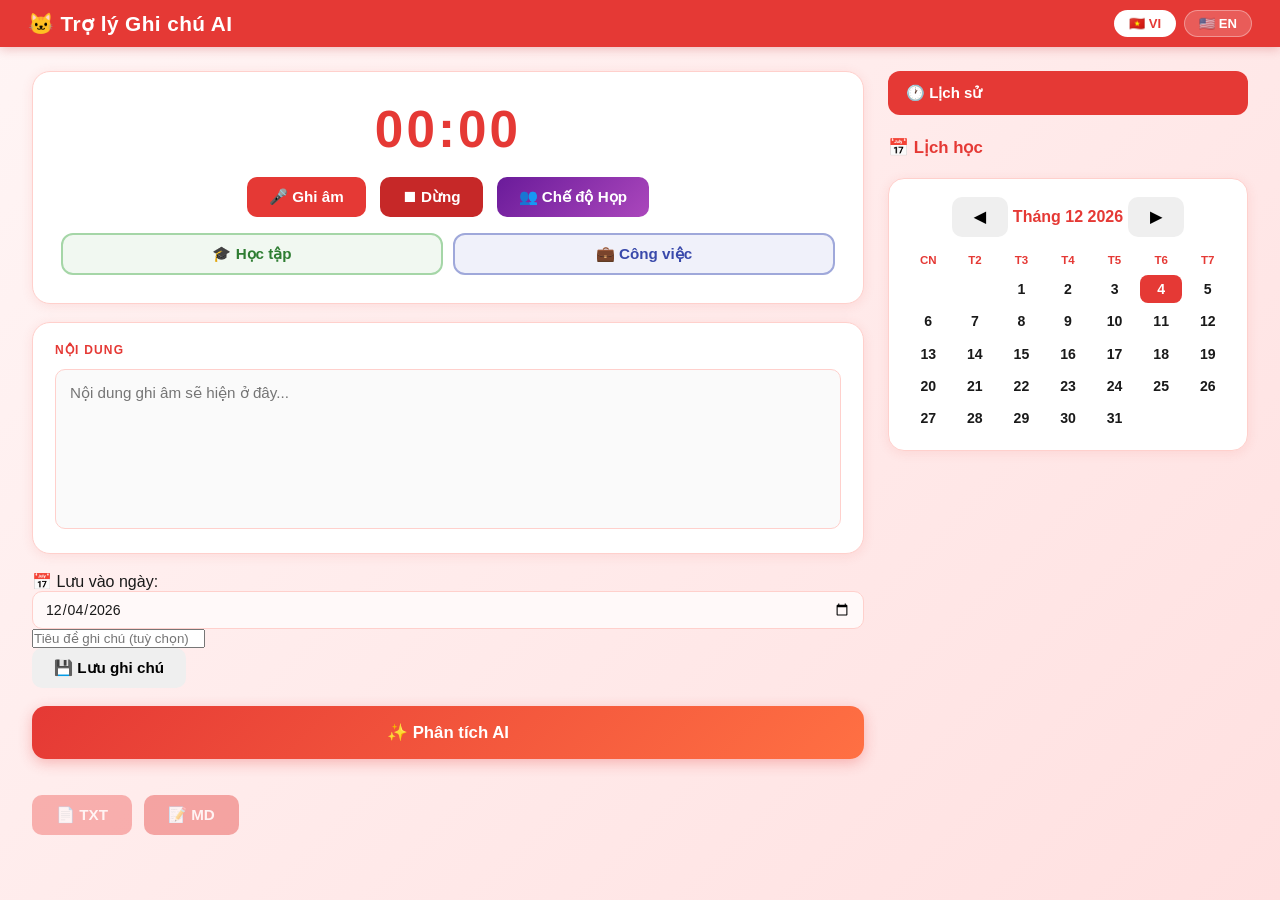
<file: index.html>
<!DOCTYPE html>
<html lang="vi">
<head>
  <meta charset="UTF-8">
  <meta name="viewport" content="width=device-width, initial-scale=1.0">
  <title>VoiceHelper</title>
  <link rel="stylesheet" href="style.css">
</head>
<body>

<!-- TOP BAR -->
<div class="topbar">
  <div class="app-title" id="appTitle">🐱 Voice<span>Helper</span></div>
  <div class="topbar-right">
    <div class="language">
      <button id="btnVI" class="active">🇻🇳 VI</button>
      <button id="btnEN">🇺🇸 EN</button>
    </div>
  </div>
</div>

<!-- MAIN LAYOUT -->
<div class="main-layout">

  <!-- LEFT: main content -->
  <div class="left-panel">

    <!-- RECORD -->
    <div class="record-card">
      <div id="timer">00:00</div>
      <div class="record-btns">
        <button id="recordBtn">🎤 <span id="recordLabel">Ghi âm</span></button>
        <button id="stopBtn">⏹ <span id="stopLabel">Dừng</span></button>
        <button id="meetingModeBtn" class="meeting-mode-btn">👥 <span id="meetingLabel">Meeting Mode</span></button>
      </div>
      <div id="meetingBadge" class="meeting-badge" style="display:none">🔴 MEETING MODE – Phân biệt người nói</div>

      <!-- MODE SELECTOR -->
      <div id="modeSelectorRow" class="mode-selector-row">
        <button id="modeStudyBtn" class="mode-btn mode-btn-study">🎓 <span>Học tập</span></button>
        <button id="modeWorkBtn"  class="mode-btn mode-btn-work">💼 <span>Công việc</span></button>
      </div>
      <!-- STUDY TOOLS -->
      <div id="studyToolsRow" class="mode-tools-row" style="display:none">
        <button id="chatNoteBtn" class="mode-tool-btn">💬 Hỏi đáp ghi chú</button>
      </div>
      <!-- WORK TOOLS -->
      <div id="workToolsRow" class="mode-tools-row" style="display:none">
        <button id="exportMinutesBtn" class="mode-tool-btn">📄 Xuất biên bản</button>
      </div>
    </div>

    <!-- TRANSCRIPT -->
    <div class="panel-block">
      <div class="block-label" id="transcriptTitle">NỘI DUNG</div>
      <textarea id="transcript" placeholder="Nội dung ghi âm sẽ hiện ở đây..." readonly></textarea>
    </div>

    <!-- SAVE NOTE ROW -->
    <div class="save-note-row">
      <div class="save-note-date-wrap">
        <label class="save-date-label" id="saveDateLabel">📅 Lưu vào ngày:</label>
        <input type="date" id="studyDate" class="save-date-input">
      </div>
      <div class="save-note-title-wrap">
        <input type="text" id="noteTitle" class="save-note-title-input" placeholder="Tiêu đề ghi chú (tuỳ chọn)">
      </div>
      <button id="saveNoteBtn" class="save-note-btn">💾 <span id="saveLabel">Lưu ghi chú</span></button>
    </div>

    <!-- ANALYZE -->
    <button id="analyzeBtn">✨ <span id="analyzeLabel">Phân tích AI</span></button>

    <!-- RESULT -->
    <div id="result"></div>

    <!-- EXPORT -->
    <div class="export-row">
      <button id="exportTxtBtn">📄 TXT</button>
      <button id="exportMdBtn">📝 MD</button>
    </div>

  </div>

  <!-- RIGHT: sidebar -->
  <div class="right-panel">

    <!-- 1. ACTIONS (TOP) -->
    <div class="side-actions">
      <button id="historyBtn">🕐 <span id="historyLabel">Lịch sử</span></button>
    </div>

    <!-- 2. CALENDAR -->
    <h2 id="calendarTitle">📅 Lịch học</h2>
    <div id="miniCalendar" class="mini-calendar"></div>

    <!-- 3. NOTE VIEWER (hiện khi bấm ngày có ghi chú) -->
    <div id="noteViewer" class="note-viewer" style="display:none">
      <div class="note-viewer-header">
        <span class="note-viewer-date" id="noteViewerDate"></span>
        <button class="note-viewer-close" onclick="closeNoteViewer()">✕</button>
      </div>
      <div id="noteViewerBody"></div>
    </div>

  </div>
</div>

<!-- HISTORY MODAL -->
<div id="historyModal" class="modal-overlay" style="display:none" onclick="if(event.target===this)closeHistoryModal()">
  <div class="modal-box">
    <div class="modal-header">
      <span>🕐 <span id="historyModalTitle">Lịch sử ghi chú</span></span>
      <button class="modal-close" onclick="closeHistoryModal()">✕</button>
    </div>
    <div class="history-search-wrap">
      <span class="history-search-icon">🔍</span>
      <input type="text" id="historySearchInput" class="history-search-input" placeholder="Tìm kiếm ghi chú..." oninput="onHistorySearch(this.value)">
      <button class="history-search-clear" id="historySearchClear" onclick="clearHistorySearch()" style="display:none">✕</button>
    </div>
    <div class="history-toolbar">
      <div id="historyCount" class="history-count"></div>
      <div class="history-toolbar-actions">
        <button id="deleteAllNotesBtn" class="delete-all-notes-btn" onclick="deleteAllNotes()" style="display:none">🗑️ <span id="deleteAllLabel">Xóa tất cả</span></button>
      </div>
    </div>
    <div id="historyList" class="history-list"></div>
  </div>
</div>

<!-- REMINDER MODAL -->
<div id="reminderModal" class="modal-overlay" style="display:none" onclick="if(event.target===this)closeModal('reminderModal')">
  <div class="modal-box modal-box-sm">
    <div class="modal-header">🔔 <span id="reminderModalTitle">Nhắc nhở sự kiện</span>
      <button class="modal-close" onclick="closeModal('reminderModal')">✕</button>
    </div>
    <div style="padding:20px;display:flex;flex-direction:column;gap:14px">
      <div style="font-size:.9rem;color:#555" id="reminderDesc">Chọn ngày sự kiện. Bạn sẽ được nhắc hàng ngày từ 1 tháng trước đến ngày đó.</div>
      <input type="date" id="reminderDate" class="save-date-input" style="width:100%">
      <input type="text" id="reminderNote" class="save-note-title-input" placeholder="Ghi chú thêm (tuỳ chọn)" style="width:100%;padding:10px 12px;border:1.5px solid #ffd0cc;border-radius:10px;font-family:inherit;font-size:.9rem;outline:none">
      <button id="reminderSaveBtn" onclick="saveReminder()" style="background:var(--red);color:#fff;padding:12px;border-radius:10px;font-size:.95rem;width:100%">💾 <span id="reminderSaveLabel">Lưu & Gửi Gmail</span></button>
      <div id="reminderList" style="display:flex;flex-direction:column;gap:8px;max-height:200px;overflow-y:auto"></div>
    </div>
  </div>
</div>

<!-- CHAT NOTE MODAL -->
<div id="chatNoteModal" class="modal-overlay" style="display:none" onclick="if(event.target===this)closeModal('chatNoteModal')">
  <div class="modal-box" style="max-height:88vh">
    <div class="modal-header">💬 <span id="chatModalTitle">Hỏi đáp với ghi chú</span>
      <button class="modal-close" onclick="closeModal('chatNoteModal')">✕</button>
    </div>
    <div id="chatMessages" class="chat-messages"></div>
    <div class="chat-input-row">
      <input type="text" id="chatInput" class="chat-input" placeholder="Hỏi về nội dung ghi chú..." onkeydown="if(event.key==='Enter')sendChat()">
      <button onclick="sendChat()" class="chat-send-btn">➤</button>
    </div>
  </div>
</div>

<!-- ACTION ITEMS MODAL -->
<div id="actionModal" class="modal-overlay" style="display:none" onclick="if(event.target===this)closeModal('actionModal')">
  <div class="modal-box">
    <div class="modal-header">✅ <span id="actionModalTitle">Action Items</span>
      <button class="modal-close" onclick="closeModal('actionModal')">✕</button>
    </div>
    <div id="actionModalBody" style="padding:18px;overflow-y:auto;max-height:70vh"></div>
  </div>
</div>

<!-- EXPORT MINUTES MODAL -->
<div id="minutesModal" class="modal-overlay" style="display:none" onclick="if(event.target===this)closeModal('minutesModal')">
  <div class="modal-box">
    <div class="modal-header">📄 <span id="minutesModalTitle">Xuất biên bản họp</span>
      <button class="modal-close" onclick="closeModal('minutesModal')">✕</button>
    </div>
    <div style="padding:18px;display:flex;flex-direction:column;gap:12px">
      <div style="display:grid;grid-template-columns:1fr 1fr;gap:10px">
        <div><label class="save-date-label">📌 Tên cuộc họp</label><input type="text" id="minutesTitle" class="save-note-title-input" style="width:100%;margin-top:4px;padding:9px 12px;border:1.5px solid #ffd0cc;border-radius:10px;font-family:inherit;font-size:.88rem;outline:none" placeholder="Họp dự án tháng 6..."></div>
        <div><label class="save-date-label">📅 Ngày họp</label><input type="date" id="minutesDate" class="save-date-input" style="width:100%;margin-top:4px"></div>
        <div><label class="save-date-label">📍 Địa điểm</label><input type="text" id="minutesLocation" class="save-note-title-input" style="width:100%;margin-top:4px;padding:9px 12px;border:1.5px solid #ffd0cc;border-radius:10px;font-family:inherit;font-size:.88rem;outline:none" placeholder="Phòng họp A / Google Meet..."></div>
        <div><label class="save-date-label">👥 Thành phần</label><input type="text" id="minutesAttendees" class="save-note-title-input" style="width:100%;margin-top:4px;padding:9px 12px;border:1.5px solid #ffd0cc;border-radius:10px;font-family:inherit;font-size:.88rem;outline:none" placeholder="Anh Nam, Chị Lan, Anh Hùng..."></div>
      </div>
      <div id="minutesPreview" style="background:#f9f9f9;border:1.5px solid #ffd0cc;border-radius:10px;padding:14px;font-size:.84rem;line-height:1.7;max-height:280px;overflow-y:auto;white-space:pre-wrap;color:#333"></div>
      <div style="display:flex;gap:10px">
        <button onclick="generateMinutes()" style="flex:1;background:var(--red);color:#fff;padding:12px;border-radius:10px;font-size:.92rem">🤖 Tạo biên bản AI</button>
        <button onclick="downloadMinutesTxt()" id="downloadMinutesBtn" style="flex:1;background:#2e7d32;color:#fff;padding:12px;border-radius:10px;font-size:.92rem;display:none">⬇️ Tải TXT</button>
      </div>
    </div>
  </div>
</div>

<script src="script.js"></script>
<script>
window.addEventListener("load", function() {

  var _timerInterval = null;

  function startTimer() {
    window.seconds = 0;
    clearInterval(_timerInterval);
    _timerInterval = setInterval(function() {
      window.seconds++;
      var m = String(Math.floor(window.seconds / 60)).padStart(2, "0");
      var s = String(window.seconds % 60).padStart(2, "0");
      document.getElementById("timer").innerText = m + ":" + s;
    }, 1000);
  }

  function stopTimer() {
    clearInterval(_timerInterval);
    _timerInterval = null;
  }

  // Meeting Mode tự bật/tắt timer
  var meetingBtn = document.getElementById("meetingModeBtn");
  meetingBtn.addEventListener("click", function() {
    setTimeout(function() {
      var active = document.getElementById("meetingBadge").style.display !== "none";
      if (active) { startTimer(); } else { stopTimer(); }
    }, 50);
  });

  // Nút Dừng cũng dừng timer
  document.getElementById("stopBtn").addEventListener("click", function() {
    stopTimer();
  });

});
</script>
</body>
</html>
</file>
<file: style.css>
/* ── MODE REQUIRED PROMPT ── */
.mode-required-prompt {
  background: #fff8e1;
  border: 2px dashed #ffa000;
  border-radius: 14px;
  padding: 24px 20px;
  text-align: center;
  margin-bottom: 12px;
  animation: fadeInDown .3s ease;
}
.mode-required-icon { font-size: 2rem; margin-bottom: 8px; }
.mode-required-text {
  font-size: .95rem;
  font-weight: 700;
  color: #5d4037;
  margin-bottom: 18px;
}
.mode-required-btns {
  display: flex;
  gap: 14px;
  justify-content: center;
  flex-wrap: wrap;
}
.mode-req-btn {
  padding: 12px 32px;
  border-radius: 30px;
  font-size: .95rem;
  font-weight: 800;
  border: none;
  cursor: pointer;
  transition: transform .15s, box-shadow .15s;
}
.mode-req-btn:hover { transform: translateY(-2px); box-shadow: 0 4px 14px rgba(0,0,0,.15); }
.mode-req-study { background: #43a047; color: #fff; }
.mode-req-work  { background: #1e3a8a; color: #fff; }

/* ── MODE SELECTOR HIGHLIGHT (when analyze clicked without mode) ── */
@keyframes modePulse {
  0%   { box-shadow: 0 0 0 0 rgba(255,160,0,.7); }
  50%  { box-shadow: 0 0 0 10px rgba(255,160,0,.0); }
  100% { box-shadow: 0 0 0 0 rgba(255,160,0,.0); }
}
.mode-selector-highlight {
  animation: modePulse .6s ease 3;
  border-radius: 10px;
  outline: 2.5px solid #ffa000;
}

@keyframes fadeInDown {
  from { opacity: 0; transform: translateY(-10px); }
  to   { opacity: 1; transform: translateY(0); }
}

@import url('https://fonts.googleapis.com/css2?family=Nunito:wght@400;600;700;800&display=swap');


:root {
  --red:        #e53935;
  --red-dark:   #b71c1c;
  --red-light:  #ef9a9a;
  --red-bg:     #ffebee;
  --white:      #ffffff;
  --off-white:  #fafafa;
  --border:     #ffd0cc;
  --text:       #1a1a1a;
  --muted:      #888;
  --panel-bg:   #fff;
  --section-shadow: 0 2px 12px rgba(229,57,53,.10);
}


* { box-sizing: border-box; margin: 0; padding: 0; }


body {
  font-family: 'Nunito', Arial, sans-serif;
  background: linear-gradient(135deg, #fff5f5 0%, #ffe0e0 100%);
  min-height: 100vh;
  color: var(--text);
}


/* ── TOP BAR ── */
.topbar {
  display: flex; align-items: center; justify-content: space-between;
  background: var(--red);
  padding: 10px 28px;
  box-shadow: 0 2px 10px rgba(183,28,28,.25);
  position: sticky; top: 0; z-index: 100;
}
.app-title {
  font-size: 1.3rem; font-weight: 800;
  color: #fff; letter-spacing: .02em;
}
.app-title span { color: #ffcdd2; }
.language { display: flex; gap: 8px; }
.language button {
  background: rgba(255,255,255,.18);
  color: #fff; border: 1.5px solid rgba(255,255,255,.35);
  border-radius: 20px; padding: 5px 14px;
  font-size: .82rem; font-weight: 700; cursor: pointer;
  transition: background .15s;
}
.language button.active,
.language button:hover {
  background: #fff; color: var(--red);
}


/* ── MAIN LAYOUT ── */
.main-layout {
  display: grid;
  grid-template-columns: 1fr 360px;
  gap: 24px;
  width: 100%;
  max-width: 100%;
  margin: 0;
  padding: 24px 32px 40px;
  box-sizing: border-box;
}


/* ── PANELS ── */
.left-panel, .right-panel {
  display: flex; flex-direction: column; gap: 18px;
}


/* ── RECORD CARD ── */
.record-card {
  background: var(--white);
  border-radius: 18px;
  padding: 28px 28px;
  border: 1.5px solid var(--border);
  box-shadow: var(--section-shadow);
  text-align: center;
}
#timer {
  font-size: 3.2rem; font-weight: 800;
  color: var(--red); margin-bottom: 18px;
  letter-spacing: .06em;
}
.record-btns {
  display: flex; justify-content: center; gap: 14px; flex-wrap: wrap;
}


/* ── BUTTONS (global) ── */
button {
  font-family: 'Nunito', Arial, sans-serif;
  border: none; cursor: pointer;
  border-radius: 10px; padding: 11px 22px;
  font-size: .95rem; font-weight: 700;
  transition: transform .12s, box-shadow .12s, opacity .15s;
}
button:hover { opacity: .9; transform: translateY(-1px); }
button:active { transform: translateY(0); }


#recordBtn  { background: var(--red); color: #fff; }
#stopBtn    { background: #c62828; color: #fff; }
#analyzeBtn {
  background: linear-gradient(135deg, var(--red), #ff7043);
  color: #fff; width: 100%; padding: 16px;
  font-size: 1.05rem; border-radius: 14px;
  box-shadow: 0 4px 14px rgba(229,57,53,.30);
}


/* ── MEETING MODE ── */
.meeting-mode-btn {
  background: linear-gradient(135deg, #6a1b9a, #ab47bc);
  color: #fff;
}
.meeting-mode-btn.active {
  background: linear-gradient(135deg, #7b1fa2, #ce93d8);
  box-shadow: 0 0 14px rgba(171,71,188,.5);
}
.meeting-badge {
  margin-top: 14px;
  background: #f3e5f5; border: 1.5px solid #ab47bc;
  color: #6a1b9a; border-radius: 8px;
  padding: 8px 16px; font-size: .85rem; font-weight: 700;
  animation: pulse 1.4s infinite;
}


/* ── PANEL BLOCK ── */
.panel-block {
  background: var(--white);
  border-radius: 18px; border: 1.5px solid var(--border);
  padding: 20px 22px; box-shadow: var(--section-shadow);
}
.block-label {
  font-size: .75rem; font-weight: 800; letter-spacing: .1em;
  color: var(--red); margin-bottom: 12px;
}
textarea {
  width: 100%;
  border: 1.5px solid #ffd0cc; border-radius: 10px;
  padding: 14px; font-size: .95rem;
  font-family: 'Nunito', Arial, sans-serif;
  outline: none;
  background: #fff9f9; color: var(--text);
  transition: border-color .2s;
}
textarea:focus { border-color: var(--red); }


/* ── EXPORT ROW ── */
.export-row { display: flex; gap: 12px; }
#exportTxtBtn { background: #ef5350; color: #fff; padding: 11px 24px; }
#exportMdBtn  { background: #e53935; color: #fff; padding: 11px 24px; }


/* ── RESULT / ANALYSIS CARDS ── */
#result { display: flex; flex-direction: column; gap: 16px; }


.section-card {
  border-radius: 16px; padding: 22px 24px;
  box-shadow: var(--section-shadow);
}
.section-header {
  font-size: 1rem; font-weight: 800;
  margin-bottom: 14px; letter-spacing: .02em;
}
.section-body { font-size: .94rem; line-height: 1.75; }


/* Tóm tắt – xanh nước biển */
.section-blue  { background: #e3f2fd; border-left: 5px solid #1565c0; }
.section-blue .section-header  { color: #1565c0; }
.section-blue .section-body    { color: #1a237e; }


/* Ý chính – vàng */
.section-yellow { background: #fffde7; border-left: 5px solid #f9a825; }
.section-yellow .section-header { color: #e65100; }
.ychinhs-item {
  display: flex; align-items: flex-start; gap: 10px;
  padding: 7px 0; border-bottom: 1px solid #fff3b0;
}
.ychinhs-item:last-child { border-bottom: none; }
.ychinhs-num {
  min-width: 24px; height: 24px; border-radius: 50%;
  background: #f9a825; color: #fff;
  display: flex; align-items: center; justify-content: center;
  font-size: .75rem; font-weight: 800; flex-shrink: 0;
}


/* Flashcards – xanh lá */
.section-green { background: #e8f5e9; border-left: 5px solid #2e7d32; }
.section-green .section-header { color: #2e7d32; }
.flashcard-grid {
  display: grid;
  grid-template-columns: repeat(auto-fill, minmax(150px, 1fr));
  gap: 12px; margin-top: 4px;
}
.flashcard {
  height: 130px; perspective: 800px; cursor: pointer;
}
.flashcard-inner {
  position: relative; width: 100%; height: 100%;
  transition: transform .5s; transform-style: preserve-3d;
}
.flashcard.flipped .flashcard-inner { transform: rotateY(180deg); }
.flashcard-front, .flashcard-back {
  position: absolute; inset: 0; border-radius: 10px; padding: 12px;
  display: flex; flex-direction: column;
  align-items: center; justify-content: center;
  text-align: center; font-size: .82rem; line-height: 1.5;
  backface-visibility: hidden;
  box-shadow: 0 2px 8px rgba(0,0,0,.10);
}
.flashcard-front {
  background: #fff; border: 2px solid #a5d6a7; color: #1b5e20;
}
.flashcard-back {
  background: #2e7d32; color: #fff;
  transform: rotateY(180deg); font-weight: 700;
}
.card-num {
  position: absolute; top: 7px; left: 10px;
  font-size: .7rem; font-weight: 800; color: #2e7d32; opacity: .5;
}
.card-hint { font-size: .68rem; opacity: .5; margin-top: 8px; }


/* ── RIGHT PANEL ── */
.right-panel h2 {
  font-size: 1.05rem; font-weight: 800;
  color: var(--red); padding: 4px 0 2px;
}


/* ── SIDE ACTIONS ── */
.side-actions {
  display: flex; flex-direction: column; gap: 10px;
}
.side-actions button {
  width: 100%; text-align: left;
  background: var(--red); color: #fff;
  padding: 13px 18px; border-radius: 12px;
  font-size: .94rem;
}
.side-actions button:hover { background: var(--red-dark); }


/* ── INPUT DATE ── */
#studyDate {
  width: 100%; padding: 9px 12px;
  border: 1.5px solid var(--border); border-radius: 10px;
  font-size: .88rem; color: var(--text);
  background: #fff9f9; outline: none;
  font-family: 'Nunito', Arial, sans-serif;
}
#studyDate:focus { border-color: var(--red); }


/* ── SHORTCUTS ── */
.side-shortcuts { display: flex; flex-direction: column; gap: 8px; }
.shortcut-btn {
  background: #fff; color: var(--red);
  border: 1.5px solid var(--border);
  padding: 10px 14px; border-radius: 10px;
  text-align: left; width: 100%; font-size: .86rem;
}
.shortcut-btn:hover { background: var(--red-bg); }


/* ── MINI CALENDAR ── */
.mini-calendar {
  background: #fff;
  border: 1.5px solid var(--border);
  border-radius: 16px; padding: 18px;
  box-shadow: var(--section-shadow);
}
.cal-header {
  font-weight: 800; font-size: 1rem;
  color: var(--red); margin-bottom: 12px; text-align: center;
}
.cal-grid {
  display: grid; grid-template-columns: repeat(7, 1fr); gap: 4px;
}
.cal-dayname {
  text-align: center; font-size: .72rem; font-weight: 800;
  color: var(--red); padding: 5px 0;
}
.cal-day {
  text-align: center; padding: 5px 2px;
  border-radius: 8px; font-size: .86rem;
  cursor: pointer; transition: background .15s;
  color: var(--text); position: relative;
  line-height: 1.2;
}
.cal-day:hover { background: var(--red-bg); }
.cal-today {
  background: var(--red); color: #fff; font-weight: 800;
}
.cal-today:hover { background: var(--red-dark); }
.cal-has-note { font-weight: 800; color: var(--red); }
.cal-today.cal-has-note { color: #fff; }

/* số dương lịch */
.cal-solar {
  font-size: .88rem; font-weight: 700;
  display: flex; align-items: center; justify-content: center; gap: 1px;
  line-height: 1.3;
}

/* số âm lịch — nhỏ hơn rõ rệt */
.cal-lunar {
  font-size: .58rem; color: #aaa; line-height: 1.2;
  margin-top: 1px;
}
.cal-lunar-first { color: var(--red); font-weight: 800; }
.cal-today .cal-lunar { color: #ffcdd2; }
.cal-today .cal-lunar-first { color: #ffe0e0; }

/* chấm ghi chú */
.cal-dot {
  display: block; width: 5px; height: 5px;
  background: var(--red); border-radius: 50%;
  margin: 2px auto 0;
}
.cal-today .cal-dot { background: #ffcdd2; }

/* icon ngày lễ */
.cal-holiday-icon {
  font-size: .62rem; line-height: 1;
  margin-left: 1px; vertical-align: middle;
}
.cal-holiday .cal-solar { color: #c62828; }
.cal-today.cal-holiday .cal-solar { color: #fff; }


/* ── NOTE VIEWER (inline sidebar panel) ── */
.note-viewer {
  background: #fff;
  border: 1.5px solid var(--border);
  border-radius: 16px;
  box-shadow: 0 6px 24px rgba(229,57,53,.13);
  overflow: hidden;
  animation: noteViewerIn .2s ease;
}
@keyframes noteViewerIn {
  from { opacity: 0; transform: translateY(8px); }
  to   { opacity: 1; transform: translateY(0); }
}
.note-viewer-header {
  display: flex; align-items: center; justify-content: space-between;
  padding: 12px 16px;
  background: var(--red);
  gap: 10px;
}
.note-viewer-date {
  font-size: .82rem; font-weight: 800;
  color: #fff; line-height: 1.4; flex: 1;
}
.note-viewer-close {
  background: rgba(255,255,255,.2); color: #fff;
  border: none; border-radius: 8px;
  width: 28px; height: 28px; padding: 0;
  font-size: .85rem; cursor: pointer; flex-shrink: 0;
  display: flex; align-items: center; justify-content: center;
  transition: background .15s;
}
.note-viewer-close:hover { background: rgba(255,255,255,.35); transform: none; }
.note-viewer-body {
  padding: 14px 16px;
  font-size: .88rem; line-height: 1.7;
  color: var(--text); white-space: pre-wrap;
  max-height: 260px; overflow-y: auto;
}


/* ── POPUP OVERLAY ── */
.popup-overlay {
  position: fixed; inset: 0;
  background: rgba(0,0,0,.3); z-index: 999;
}


/* ── LOADING / ERROR ── */
.loading-box { color: var(--muted); font-style: italic; padding: 1rem; }
.error-box   { color: var(--red); padding: 1rem; }


/* ── MEETING MODE speaker blocks ── */
.speaker-block {
  margin-bottom: 10px; border-radius: 10px;
  padding: 10px 14px; background: #fff;
  border-left: 4px solid;
  box-shadow: 0 1px 6px rgba(0,0,0,.06);
}
.speaker-label {
  font-size: .72rem; font-weight: 800;
  letter-spacing: .06em; margin-bottom: 4px;
}
.speaker-text { font-size: .9rem; line-height: 1.6; color: #333; }


/* ── MODAL ── */
.modal-overlay {
  position: fixed; inset: 0;
  background: rgba(0,0,0,.45);
  backdrop-filter: blur(4px);
  z-index: 10000;
  display: flex; align-items: center; justify-content: center;
}
.modal-box {
  background: #fff;
  border: 1.5px solid var(--border);
  border-radius: 18px;
  width: min(680px, 94vw); max-height: 82vh;
  display: flex; flex-direction: column;
  box-shadow: 0 20px 60px rgba(229,57,53,.18);
  overflow: hidden;
}
.modal-box-sm { width: min(480px, 94vw); }
.modal-header {
  display: flex; justify-content: space-between; align-items: center;
  padding: 16px 20px; border-bottom: 1.5px solid var(--border);
  font-weight: 800; font-size: 1rem; color: var(--red);
}
.modal-close {
  background: var(--red-bg); color: var(--red);
  border: none; border-radius: 8px; padding: 5px 10px;
  cursor: pointer; font-size: .9rem; margin: 0;
  transition: background .15s;
}
.modal-close:hover { background: var(--red); color: #fff; }


/* ── HISTORY LIST ── */
.history-list {
  overflow-y: auto; padding: 14px 18px;
  display: flex; flex-direction: column; gap: 10px;
}
.history-item {
  display: flex; align-items: flex-start; gap: 8px;
  background: #fff9f9; border-radius: 12px;
  border-left: 4px solid var(--red); overflow: hidden;
  border: 1px solid var(--border);
}
.history-item-header {
  display: flex; justify-content: space-between; align-items: center;
  padding: 10px 14px; cursor: pointer; transition: background .15s;
}
.history-item-header:hover { background: var(--red-bg); }
.history-date { font-weight: 800; font-size: .88rem; color: var(--red); }
.history-preview {
  font-size: .78rem; color: var(--muted);
  max-width: 50%; white-space: nowrap;
  overflow: hidden; text-overflow: ellipsis;
}
.history-toggle { color: var(--muted); font-size: .8rem; }
.history-item-body {
  padding: 10px 14px 12px; font-size: .86rem;
  color: var(--text); line-height: 1.65; white-space: pre-wrap;
  border-top: 1px solid var(--border); background: #fff;
}
.history-empty {
  text-align: center; color: var(--muted);
  padding: 30px; font-style: italic;
}


/* ── DELETE NOTE ── */
.delete-body { padding: 0; }
.delete-note-list {
  display: flex; flex-direction: column; gap: 8px;
  max-height: 46vh; overflow-y: auto;
  padding: 12px 18px 16px;
}
.delete-item {
  display: flex; align-items: center; gap: 10px;
  background: #fff9f9; border: 1px solid var(--border);
  border-radius: 10px; padding: 10px 14px;
  transition: background .15s;
}
.delete-item:hover { background: #ffebee; }
.delete-item-check { flex-shrink: 0; display: flex; align-items: center; }
.delete-item-check input[type="checkbox"] {
  width: 16px; height: 16px; accent-color: var(--red); cursor: pointer;
}
.delete-item-date { font-weight: 800; color: var(--red); font-size: .88rem; white-space: nowrap; }
.delete-item-preview {
  flex: 1; font-size: .76rem; color: var(--muted);
  white-space: nowrap; overflow: hidden; text-overflow: ellipsis;
}
.delete-item-btn {
  background: #ffebee; color: #c62828;
  border: 1px solid #ef9a9a;
  border-radius: 7px; padding: 5px 12px;
  font-size: .78rem; cursor: pointer; margin: 0; flex-shrink: 0;
  transition: background .15s;
}
.delete-item-btn:hover { background: var(--red); color: #fff; }

/* search bar bên trong delete modal */
.delete-search-wrap {
  display: flex; align-items: center; gap: 8px;
  padding: 12px 18px;
  border-bottom: 1.5px solid var(--border);
  background: #fff9f9;
}
.delete-search-icon { font-size: 1rem; flex-shrink: 0; }
.delete-search-input {
  flex: 1; border: 1.5px solid var(--border);
  border-radius: 8px; padding: 7px 11px;
  font-size: .88rem; font-family: 'Nunito', Arial, sans-serif;
  outline: none; background: #fff; color: var(--text);
  transition: border-color .2s;
}
.delete-search-input:focus { border-color: var(--red); }
.delete-search-clear {
  background: var(--red-bg); color: var(--red);
  border: none; border-radius: 7px;
  padding: 5px 10px; font-size: .8rem;
  cursor: pointer; flex-shrink: 0; margin: 0;
  transition: background .15s;
}
.delete-search-clear:hover { background: var(--red); color: #fff; }

/* toolbar chọn tất cả */
.delete-toolbar {
  display: flex; align-items: center; justify-content: space-between;
  padding: 9px 18px;
  background: #fff5f5;
  border-bottom: 1.5px solid var(--border);
  gap: 10px;
}
.delete-select-all-label {
  display: flex; align-items: center; gap: 7px;
  font-size: .86rem; font-weight: 700; color: var(--text);
  cursor: pointer; user-select: none;
}
.delete-select-all-label input[type="checkbox"] {
  width: 16px; height: 16px; accent-color: var(--red); cursor: pointer;
}
.delete-all-btn {
  display: flex; align-items: center; gap: 6px;
  background: var(--red); color: #fff;
  border: none; border-radius: 8px;
  padding: 6px 14px; font-size: .82rem; font-weight: 700;
  cursor: pointer; margin: 0;
  transition: background .15s, transform .1s;
}
.delete-all-btn:hover { background: var(--red-dark); transform: scale(1.03); }


/* ── ANIMATIONS ── */
@keyframes pulse {
  0%   { transform: scale(1); }
  50%  { transform: scale(1.03); }
  100% { transform: scale(1); }
}
.recording { animation: pulse 1s infinite; }


/* ── RESPONSIVE ── */
@media (max-width: 768px) {
  .main-layout {
    grid-template-columns: 1fr;
  }
}


/* ── HISTORY SEARCH ── */
.history-search-wrap {
  display: flex; align-items: center; gap: 8px;
  padding: 12px 18px;
  border-bottom: 1.5px solid var(--border);
  background: #fff9f9;
}
.history-search-icon { font-size: 1rem; flex-shrink: 0; }
.history-search-input {
  flex: 1; border: 1.5px solid var(--border);
  border-radius: 8px; padding: 8px 12px;
  font-size: .88rem; font-family: 'Nunito', Arial, sans-serif;
  outline: none; background: #fff; color: var(--text);
  transition: border-color .2s;
}
.history-search-input:focus { border-color: var(--red); }
.history-search-clear {
  background: var(--red-bg); color: var(--red);
  border: none; border-radius: 7px;
  padding: 5px 10px; font-size: .8rem;
  cursor: pointer; flex-shrink: 0; margin: 0;
  transition: background .15s;
}
.history-search-clear:hover { background: var(--red); color: #fff; }


.history-toolbar {
  display: flex;
  align-items: center;
  justify-content: space-between;
  padding: 6px 18px 0;
  gap: 8px;
}

.history-toolbar-actions {
  display: flex;
  gap: 8px;
  align-items: center;
}

.history-count {
  font-size: .75rem; color: var(--muted);
  font-style: italic;
}

.history-select-toolbar {
  display: flex;
  align-items: center;
  justify-content: space-between;
  padding: 6px 18px 4px;
  gap: 8px;
  border-bottom: 1px solid var(--border);
  margin-bottom: 2px;
}

.history-select-all-label {
  display: flex;
  align-items: center;
  gap: 7px;
  font-size: .82rem;
  font-weight: 600;
  color: var(--text);
  cursor: pointer;
  user-select: none;
}

.history-select-all-label input[type="checkbox"] {
  width: 15px; height: 15px;
  accent-color: var(--red);
  cursor: pointer;
}

.delete-selected-history-btn {
  display: none;
  align-items: center;
  gap: 5px;
  background: #b71c1c;
  color: #fff;
  border: none;
  border-radius: 8px;
  padding: 5px 13px;
  font-size: .78rem;
  font-weight: 700;
  cursor: pointer;
  transition: background .18s;
  white-space: nowrap;
}
.delete-selected-history-btn:hover { background: #7f1d1d; }

.delete-all-notes-btn {
  display: flex;
  align-items: center;
  gap: 5px;
  background: #7f1d1d;
  color: #fca5a5;
  border: none;
  border-radius: 8px;
  padding: 5px 13px;
  font-size: .78rem;
  font-weight: 700;
  cursor: pointer;
  transition: background .18s;
  white-space: nowrap;
}
.delete-all-notes-btn:hover { background: #4a0e0e; }

.history-chk {
  width: 15px; height: 15px;
  accent-color: var(--red);
  cursor: pointer;
}

.history-item-content {
  flex: 1;
  min-width: 0;
}



/* Highlight search match */
.search-highlight {
  background: #fff176; border-radius: 3px;
  padding: 0 2px; color: #333; font-weight: 700;
}
.history-item.hidden { display: none; }


/* Textarea readonly – locked state */
textarea {
  resize: none !important;
  height: 160px !important;
}
textarea[readonly] {
  background: #fff9f9;
  cursor: not-allowed;
  color: #555;
  border-color: #ffd0cc;
}
textarea:not([readonly]) {
  background: #fff;
  cursor: text;
}

/* ══════════════════════════════════════════
   MEETING MODE DISPLAY
══════════════════════════════════════════ */
.meeting-display {
  display: none;
  min-height: 180px; max-height: 360px;
  overflow-y: auto;
  border: 1.5px solid var(--border);
  border-radius: 12px;
  padding: 12px 10px;
  background: #fff;
  scroll-behavior: smooth;
}

.meeting-bubble {
  border-radius: 10px;
  padding: 10px 14px;
  margin-bottom: 10px;
  border-left-width: 3px;
  border-left-style: solid;
  transition: box-shadow .2s;
}
.meeting-bubble-active {
  box-shadow: 0 2px 12px rgba(0,0,0,.08);
}
.meeting-speaker {
  font-size: .72rem;
  font-weight: 800;
  letter-spacing: .04em;
  display: flex; align-items: center; gap: 6px;
  margin-bottom: 5px;
}
.meeting-speaker-dot {
  display: inline-block;
  width: 8px; height: 8px; border-radius: 50%;
}
.meeting-time {
  font-size: .65rem; color: #aaa; font-weight: 600; margin-left: 2px;
}
.meeting-live-dot {
  color: #ef5350; font-size: .7rem;
  animation: meetingBlink 1s infinite;
}
@keyframes meetingBlink { 0%,100%{opacity:1} 50%{opacity:0} }

.meeting-text {
  font-size: .9rem; color: var(--text); line-height: 1.55;
}
.meeting-typing { color: #bbb; font-style: italic; }
.meeting-waiting {
  text-align: center; color: #bbb;
  padding: 40px 0; font-size: .9rem;
}

/* Transcript readonly style – luôn hiện cursor không cho sửa */
#transcript[readonly] {
  cursor: default;
  background: #fafafa;
  color: var(--text);
  border-color: var(--border);
}
#transcript[readonly]:focus {
  outline: none;
  border-color: var(--border);
  box-shadow: none;
}

/* ══════════════════════════════════════════
   WORK MODE – Action Items Table
══════════════════════════════════════════ */
.section-work-action {
  background: #e8eaf6; border-left: 5px solid #3949ab;
}
.section-work-action .section-header { color: #1a237e; }

.action-table-wrap {
  overflow-x: auto; border-radius: 10px;
}
.action-table {
  width: 100%; border-collapse: collapse;
  font-size: .86rem; min-width: 480px;
}
.action-table thead tr {
  background: #3949ab; color: #fff;
}
.action-table thead th {
  padding: 9px 12px; text-align: left;
  font-weight: 800; font-size: .8rem; white-space: nowrap;
}
.action-table tbody tr {
  border-bottom: 1px solid #c5cae9;
  transition: background .15s;
}
.action-table tbody tr:hover { background: #e8eaf6; }
.action-table tbody td {
  padding: 9px 12px; vertical-align: top; color: #1a237e;
}
.action-table tbody td:first-child { font-weight: 800; text-align: center; width: 32px; }

.priority-badge {
  display: inline-block; color: #fff; font-weight: 800;
  padding: 2px 10px; border-radius: 12px; font-size: .75rem;
}

/* Action Items – chip styles */
.ai-num { font-weight: 800; text-align: center; color: #3949ab; }
.ai-task { font-weight: 600; color: #1a1a1a; line-height: 1.5; }
.ai-deadline, .ai-owner { white-space: nowrap; }
.ai-deadline-chip {
  display: inline-block; background: #e3f2fd; color: #1565c0;
  border: 1px solid #90caf9; border-radius: 20px;
  padding: 2px 10px; font-size: .78rem; font-weight: 700; white-space: nowrap;
}
.ai-owner-chip {
  display: inline-block; background: #e8f5e9; color: #2e7d32;
  border: 1px solid #a5d6a7; border-radius: 20px;
  padding: 2px 10px; font-size: .78rem; font-weight: 700; white-space: nowrap;
}
.ai-empty { color: #bbb; font-size: .85rem; }

/* ══════════════════════════════════════════
   WORK MODE – Risk Analysis
══════════════════════════════════════════ */
.section-risk {
  background: #fff3e0; border-left: 5px solid #e65100;
}
.section-risk .section-header { color: #bf360c; }

.risk-item {
  border-radius: 10px; border: 1px solid #ffcc80;
  background: #fff8f0; padding: 12px 14px; margin-bottom: 10px;
}
.risk-item:last-child { margin-bottom: 0; }
.risk-header {
  display: flex; align-items: center; gap: 10px; margin-bottom: 6px;
}
.risk-badge {
  display: inline-block; color: #fff; font-weight: 800;
  padding: 2px 10px; border-radius: 12px; font-size: .75rem; white-space: nowrap;
}
.risk-title {
  font-weight: 700; font-size: .92rem; color: #1a1a1a; line-height: 1.4;
}
.risk-solution {
  font-size: .86rem; color: #555; line-height: 1.6;
  padding-left: 4px; border-left: 3px solid #ffa726;
  margin-left: 2px;
}

/* ══════════════════════════════════════════
   MODE SELECTOR – Học tập / Công việc
══════════════════════════════════════════ */
.mode-selector-row {
  display: flex;
  gap: 10px;
  justify-content: center;
  margin-top: 16px;
}

.mode-btn {
  flex: 1;
  padding: 10px 18px;
  border-radius: 12px;
  font-size: .95rem;
  font-weight: 700;
  border: 2px solid #ddd;
  background: #f5f5f5;
  color: #555;
  cursor: pointer;
  transition: all .18s;
}
.mode-btn:hover { opacity: 1; transform: translateY(-2px); box-shadow: 0 4px 12px rgba(0,0,0,.1); }

.mode-btn-study { border-color: #a5d6a7; background: #f1f8f1; color: #2e7d32; }
.mode-btn-work  { border-color: #9fa8da; background: #f0f1fa; color: #3949ab; }

.mode-btn-study.active {
  background: #2e7d32 !important;
  color: #fff !important;
  border-color: #2e7d32 !important;
  box-shadow: 0 4px 14px rgba(46,125,50,.35);
  transform: translateY(-2px);
}
.mode-btn-work.active {
  background: #3949ab !important;
  color: #fff !important;
  border-color: #3949ab !important;
  box-shadow: 0 4px 14px rgba(57,73,171,.35);
  transform: translateY(-2px);
}

.mode-tools-row {
  display: flex;
  gap: 10px;
  justify-content: center;
  margin-top: 12px;
  flex-wrap: wrap;
}

.mode-tool-btn {
  padding: 8px 16px;
  border-radius: 10px;
  font-size: .87rem;
  font-weight: 700;
  background: #fff;
  border: 1.5px solid var(--border);
  color: var(--red);
  cursor: pointer;
  transition: all .15s;
}
.mode-tool-btn:hover {
  background: var(--red);
  color: #fff;
  border-color: var(--red);
}

/* meeting avatar */
.meeting-avatar {
  display:inline-flex;align-items:center;justify-content:center;
  width:22px;height:22px;border-radius:50%;color:#fff;
  font-size:.72rem;font-weight:800;flex-shrink:0;
}
/* ══════════════════════════════════════════
   CHAT – Avatar rows (🐱 user / 🤖 AI)
══════════════════════════════════════════ */
.chat-row {
  display: flex;
  align-items: flex-end;
  gap: 8px;
  margin-bottom: 10px;
}
.chat-row-user { justify-content: flex-end; }
.chat-row-ai   { justify-content: flex-start; }

.chat-avatar {
  font-size: 1.3rem;
  line-height: 1;
  flex-shrink: 0;
  width: 32px;
  height: 32px;
  display: flex;
  align-items: center;
  justify-content: center;
  border-radius: 50%;
  background: #fff;
  box-shadow: 0 1px 4px rgba(0,0,0,.12);
}
.chat-avatar-user { background: #fff0f0; }
.chat-avatar-ai   { background: #f0f4ff; }
/* ══════════════════════════════════════════
   CHAT BUBBLES – Hỏi đáp ghi chú
══════════════════════════════════════════ */
.chat-messages {
  display: flex;
  flex-direction: column;
  gap: 10px;
  padding: 16px;
  overflow-y: auto;
  flex: 1;
  min-height: 200px;
  max-height: 55vh;
}

.chat-bubble {
  max-width: 82%;
  padding: 10px 14px;
  border-radius: 16px;
  font-size: .9rem;
  line-height: 1.55;
  word-break: break-word;
  box-shadow: 0 1px 4px rgba(0,0,0,.08);
}

/* 🤖 Bot – màu vàng ấm */
.chat-bubble-ai {
  align-self: flex-start;
  background: #fff8dc;          /* vàng kem */
  color: #5a4000;
  border: 1.5px solid #f5d060;
  border-bottom-left-radius: 4px;
}

/* 👤 Người dùng – màu xanh lá */
.chat-bubble-user {
  align-self: flex-end;
  background: #e8f5e9;          /* xanh lá nhạt */
  color: #1b5e20;
  border: 1.5px solid #81c784;
  border-bottom-right-radius: 4px;
}

/* Trạng thái đang suy nghĩ */
.chat-thinking {
  opacity: .7;
  font-style: italic;
}
</file>
